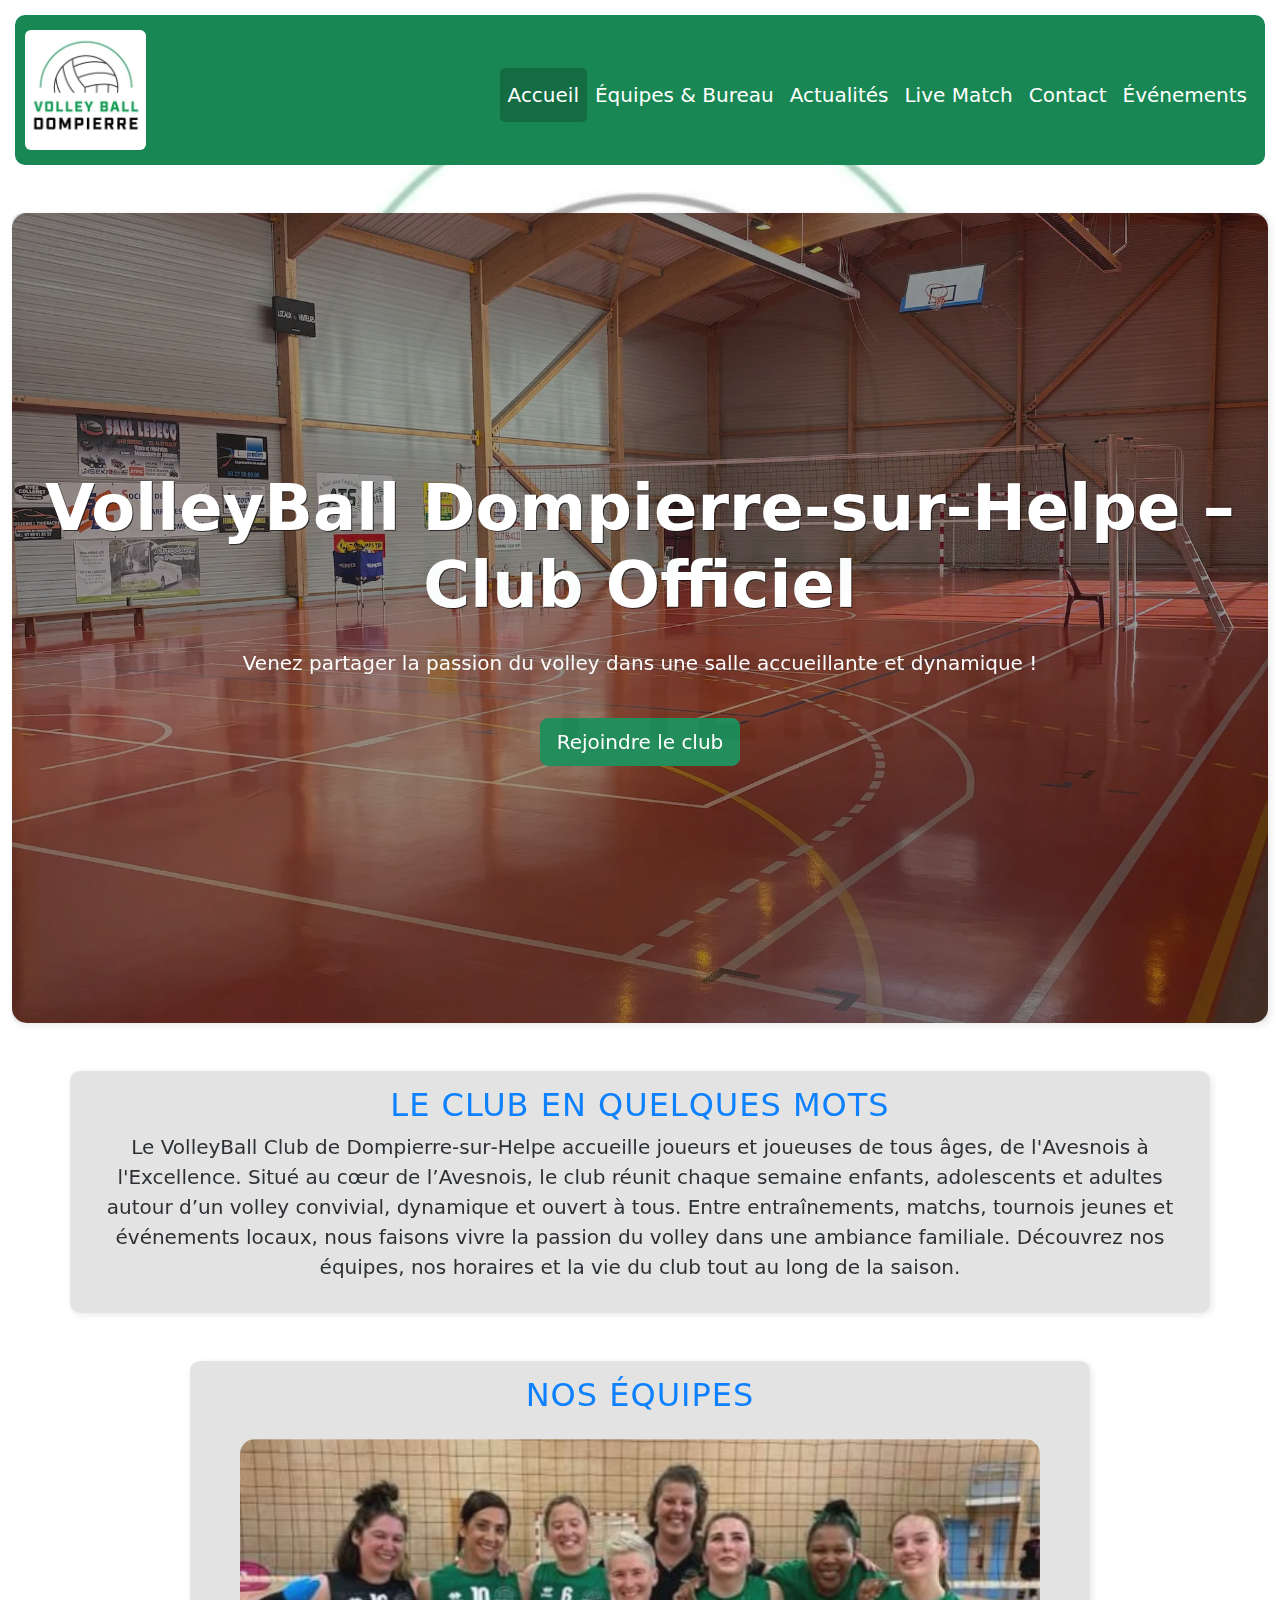
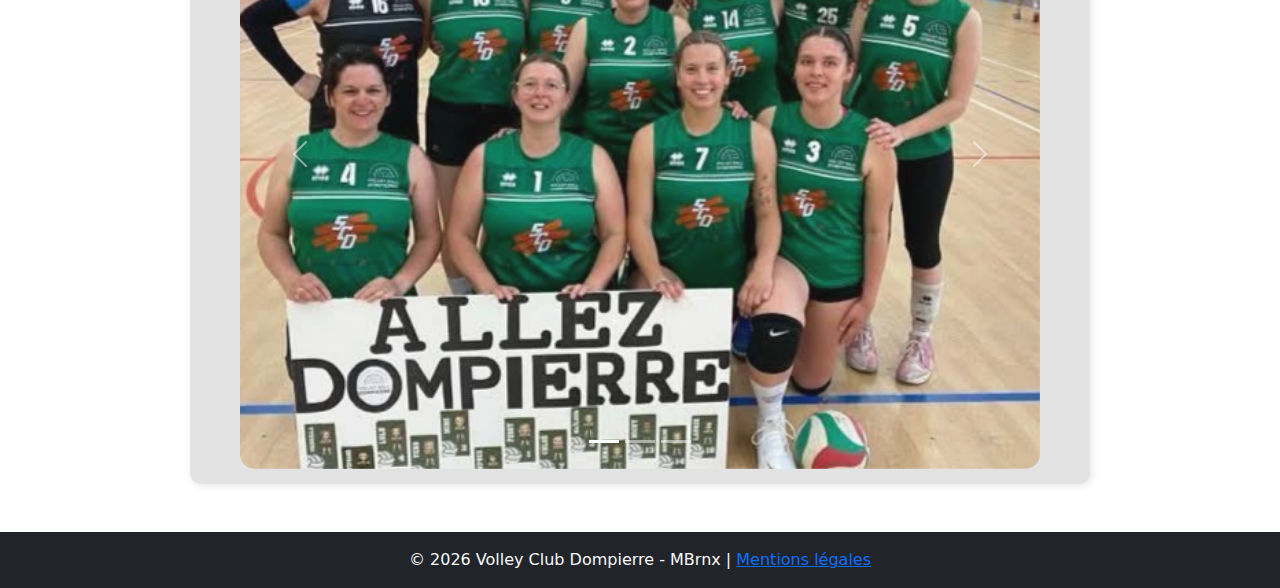
<file: index.html>
<!DOCTYPE html>
<html lang="fr">

<head>
    <meta charset="UTF-8">
    <meta name="google-site-verification" content="5ImnB3kuCoSG5LMc7_PqISz09_D3XsYKzDRHv4BIJjQ" />
    <meta name="viewport" content="width=device-width, initial-scale=1.0">
    <meta name="application-name" content="VolleyBall Dompierre-sur-Helpe">
    <meta name="apple-mobile-web-app-title" content="VolleyBall Dompierre-sur-Helpe">

    <title>VolleyBall Dompierre sur Helpe – Club Officiel</title>
    <meta name="description" content="VolleyBall Club de Dompierre sur Helpe : actualités, équipes, horaires, photos et informations du club. Rejoignez-nous pour partager la passion du volley !">

    <!-- Canonical -->
    <link rel="canonical" href="https://volleyballdompierre.fr/">

    <!-- SEO -->
    <meta name="keywords" content="volley dompierre, volleyball dompierre, club volley dompierre sur helpe, vbc dompierre, volley nord, volley helpe">

    <!-- OpenGraph -->
    <meta property="og:title" content="VolleyBall Dompierre sur Helpe">
    <meta property="og:description" content="Découvrez les équipes, actualités et horaires du VolleyBall Club de Dompierre sur Helpe.">
    <meta property="og:type" content="website">
    <meta property="og:image" content="https://volleyballdompierre.fr/images/LogoDompierre.png">
    <meta property="og:image:width" content="500">
    <meta property="og:image:height" content="495">
    <meta property="og:site_name" content="VolleyBall Club de Dompierre-sur-Helpe">
    <meta name="twitter:title" content="VolleyBall Dompierre sur Helpe – Club Officiel">
    <meta name="twitter:description" content="Découvrez les équipes, actualités et horaires du VolleyBall Club de Dompierre sur Helpe.">

    <!-- Twitter Card -->
    <meta name="twitter:card" content="summary_large_image">
    <meta name="twitter:image" content="https://volleyballdompierre.fr/images/LogoDompierre.png">
    
    <!-- Favicon & App Icona -->
    <link rel="icon" type="image/png" href="/favicon.png">
    <link rel="apple-touch-icon" href="/favicon.png">

    <!-- Sécurité -->
    <meta http-equiv="Content-Security-Policy" content="
        default-src 'self';
        img-src 'self' https: data:;
        script-src 'self' 'unsafe-inline' https://cdn.jsdelivr.net https://unpkg.com https://connect.facebook.net https://cloud.umami.is;
        connect-src 'self' https://cloud.umami.is https://api-gateway.umami.dev https://opensheet.elk.sh https://cdn.jsdelivr.net https://unpkg.com;
        style-src 'self' https://cdn.jsdelivr.net 'unsafe-inline';
        font-src 'self' https://cdn.jsdelivr.net;
        frame-src https://www.facebook.com https://connect.facebook.net https://www.google.com https://maps.google.com;
    ">
    <meta http-equiv="Referrer-Policy" content="strict-origin-when-cross-origin">
    <meta http-equiv="X-Content-Type-Options" content="nosniff">
    <meta http-equiv="Permissions-Policy" content="geolocation=(), microphone=(), camera=()">

    <!-- CSS & JS -->
    <link rel="stylesheet" href="styles.css">
    <link href="https://cdn.jsdelivr.net/npm/bootstrap@5.3.0/dist/css/bootstrap.min.css" rel="stylesheet">
    <script src="https://cdn.jsdelivr.net/npm/bootstrap@5.3.0/dist/js/bootstrap.bundle.min.js"></script>
    <script defer src="https://cloud.umami.is/script.js" data-website-id="2e96f38a-bb0a-408f-bbbc-8419c2601b52"></script>
</head>

<body>
    <div id="haut"></div>
    <header>
        <div id="navbar-placeholder"></div>
    </header>

    <main class="container-fluid my-4 pt-4">

        <!-- Hero section -->
        <section id="hero" class="container-fluid p-0 position-relative" style="height: 90vh;">
        <!-- Image de fond -->
        <div class="hero-bg position-absolute w-100 h-100" style="
                background-image: url('images/salle_volley.webp');
                background-size: cover;
                background-position: center;
                border-radius: 15px;
                filter: brightness(0.6); /* pour que le texte ressorte */
                z-index: 1;">
        </div>

        <!-- Texte centré -->
        <div class="hero-content d-flex flex-column justify-content-center align-items-center text-center h-100 text-white" style="z-index: 2; position: relative;">
            <h1 class="display-3 fw-bold">VolleyBall Dompierre-sur-Helpe – Club Officiel</h1>
            <p class="lead mt-3">Venez partager la passion du volley dans une salle accueillante et dynamique !</p>
            <a href="contact.html" class="btn btn-success btn-lg mt-4">Rejoindre le club</a>
        </div>
        </section>

        <section class="container my-5">
            <h2 class="text-center">Le club en quelques mots</h2>
            <p class="fs-5 text-center">
                Le VolleyBall Club de Dompierre‑sur‑Helpe accueille joueurs et joueuses de tous âges, de l'Avesnois à l'Excellence. 
                Situé au cœur de l’Avesnois, le club réunit chaque semaine enfants, adolescents et adultes autour d’un volley 
                convivial, dynamique et ouvert à tous. Entre entraînements, matchs, tournois jeunes et événements locaux, 
                nous faisons vivre la passion du volley dans une ambiance familiale. Découvrez nos équipes, nos horaires et 
                la vie du club tout au long de la saison.
            </p>
        </section>


        <!-- Galerie / Carrousel -->
        <section id="galerie" class="container my-5">
        <h2 class="text-center mb-4">Nos équipes</h2>

        <div id="carouselEquipe" class="carousel slide" data-bs-ride="carousel">
            <!-- Indicateurs -->
            <div class="carousel-indicators">
            <button type="button" data-bs-target="#carouselEquipe" data-bs-slide-to="0" class="active" aria-current="true" aria-label="Slide 1"></button>
            <button type="button" data-bs-target="#carouselEquipe" data-bs-slide-to="1" aria-label="Slide 2"></button>
            <button type="button" data-bs-target="#carouselEquipe" data-bs-slide-to="2" aria-label="Slide 3"></button>
            </div>

            <!-- Images -->
            <div class="carousel-inner rounded shadow">
            <div class="carousel-item active">
                <img src="images/femmes_senior.jpg" class="d-block w-100" alt="Équipe féminine seniors">
            </div>
            <div class="carousel-item">
                <img src="images/img2.jpg" class="d-block w-100" alt="Équipe masculine A seniors">
            </div>
            <div class="carousel-item">
                <img src="images/img3.jpg" class="d-block w-100" alt="Équipe jeunes">
            </div>
            </div>

            <!-- Flèches -->
            <button class="carousel-control-prev" type="button" data-bs-target="#carouselEquipe" data-bs-slide="prev">
            <span class="carousel-control-prev-icon" aria-hidden="true"></span>
            <span class="visually-hidden">Précédent</span>
            </button>
            <button class="carousel-control-next" type="button" data-bs-target="#carouselEquipe" data-bs-slide="next">
            <span class="carousel-control-next-icon" aria-hidden="true"></span>
            <span class="visually-hidden">Suivant</span>
            </button>
        </div>
        </section>


    </main>



    <footer>
        <div id="footer-placeholder"></div>
    </footer>

    <button id="back-to-top" title="Retour en haut">
        <svg class="progress-ring" width="60" height="60">
            <circle class="progress-ring__background" cx="30" cy="30" r="26" />
            <circle class="progress-ring__circle" cx="30" cy="30" r="26" />
        </svg>
        <span>&#8679;</span>
    </button>

</body>
<script src="script.js"></script>
</html>
</file>
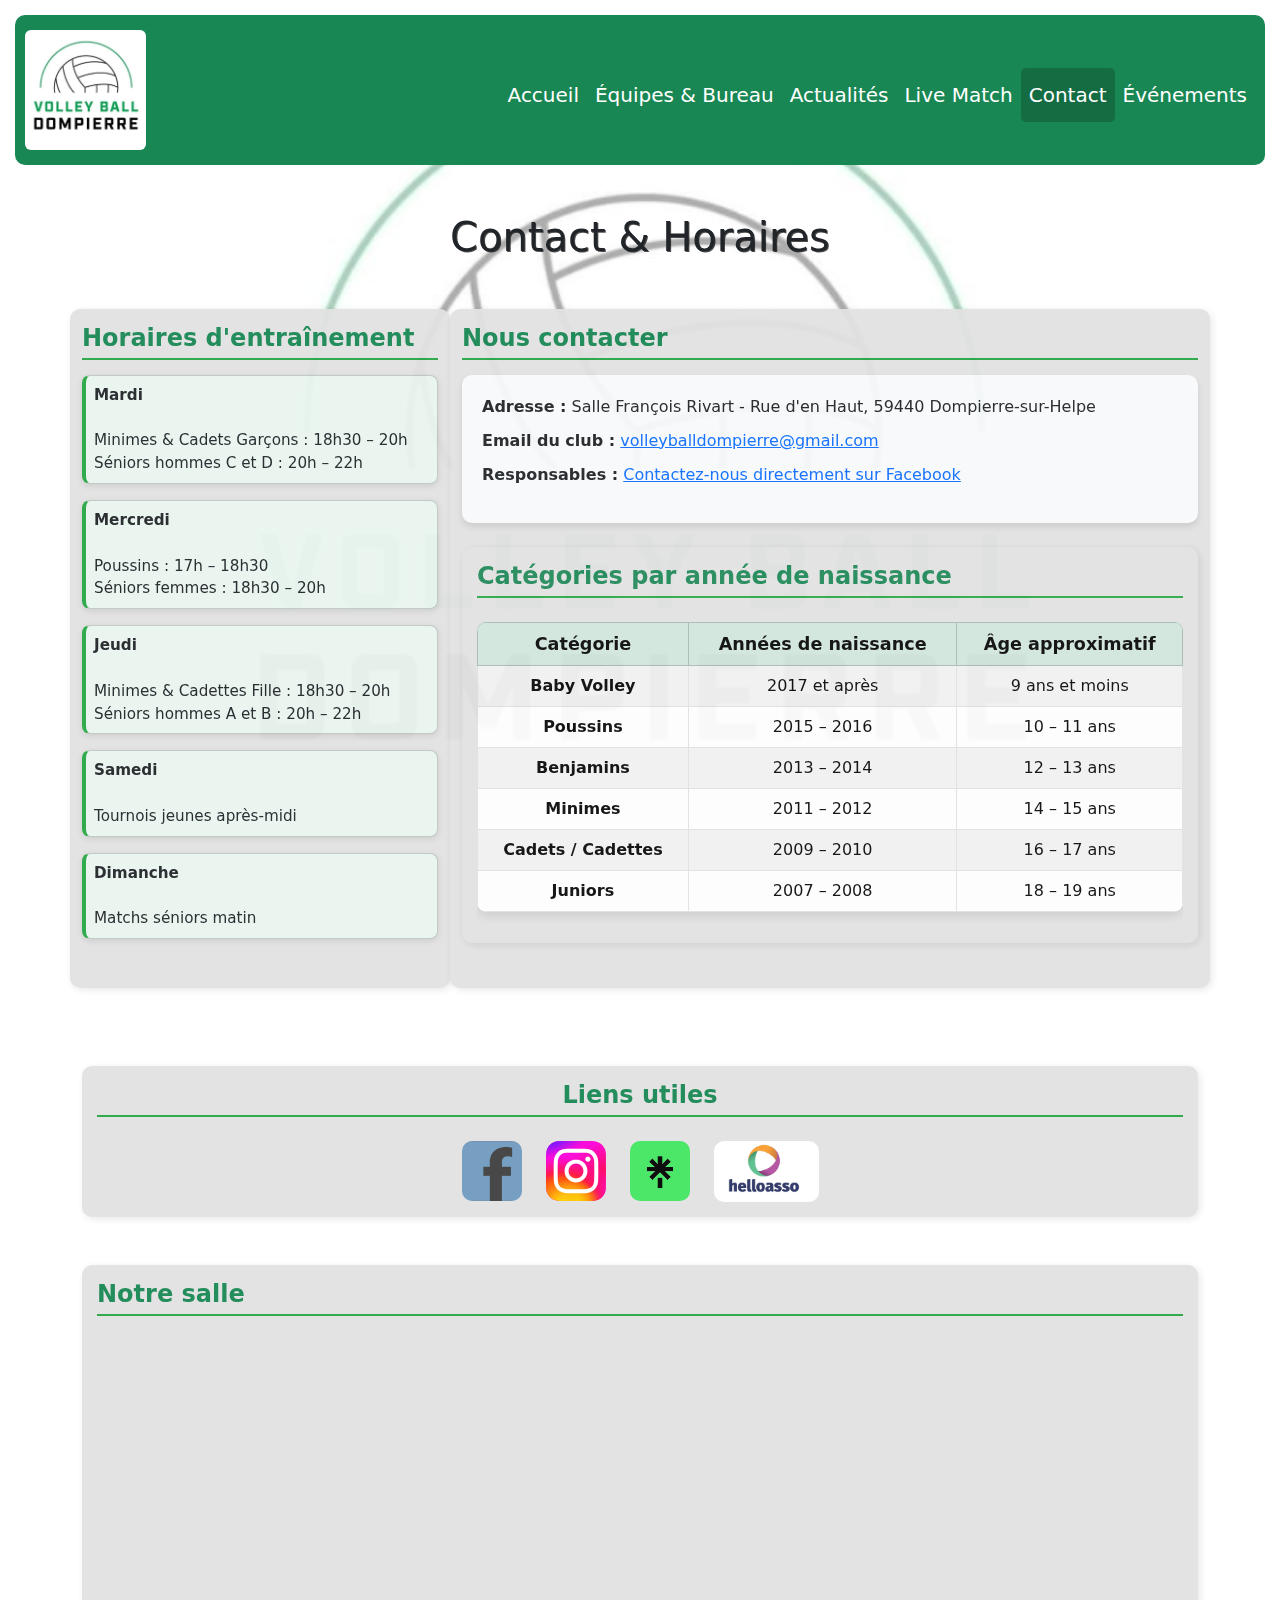
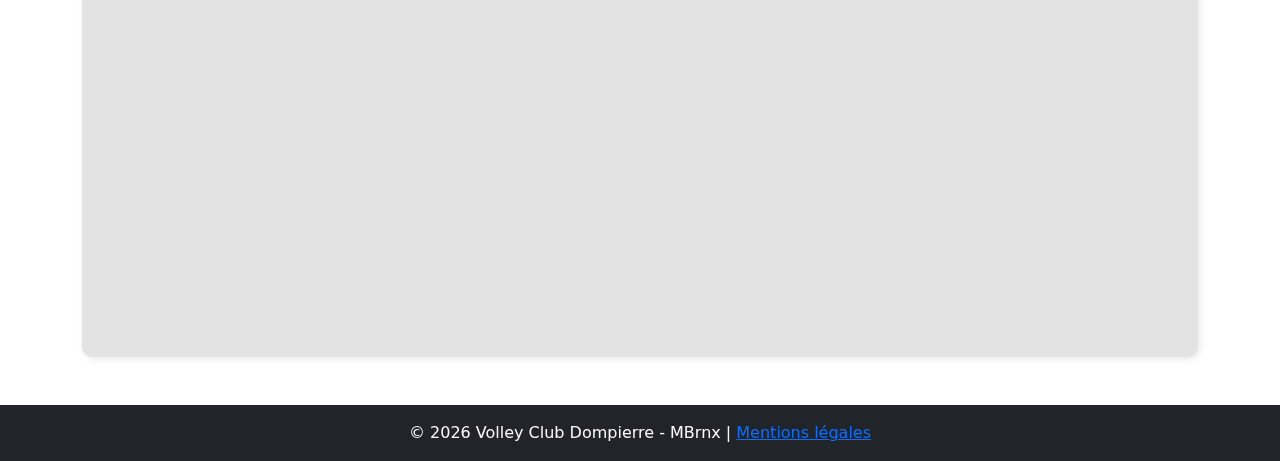
<file: contact.html>
<!DOCTYPE html>
<html lang="fr">
<head>
    <meta charset="UTF-8">
    <meta name="google-site-verification" content="5ImnB3kuCoSG5LMc7_PqISz09_D3XsYKzDRHv4BIJjQ">
    <meta name="viewport" content="width=device-width, initial-scale=1.0">
    <meta name="application-name" content="VolleyBall Dompierre-sur-Helpe">
    <meta name="apple-mobile-web-app-title" content="VolleyBall Dompierre-sur-Helpe">

    <title>Contact & Horaires – VolleyBall Dompierre</title>
    <meta name="description" content="Contactez le VolleyBall Club de Dompierre sur Helpe : horaires d'entraînement, adresse, responsables, catégories et informations pratiques.">

    <!-- Canonical -->
    <link rel="canonical" href="https://volleyballdompierre.fr/contact.html">

    <!-- SEO -->
    <meta name="keywords" content="volley dompierre, volleyball dompierre, contact volley, horaires volley, vbc dompierre">

    <!-- OpenGraph -->
    <meta property="og:title" content="Contact – VolleyBall Dompierre">
    <meta property="og:description" content="Toutes les informations de contact et les horaires du club.">
    <meta property="og:type" content="website">
    <meta property="og:image" content="https://volleyballdompierre.fr/images/LogoDompierre.png">
    <meta property="og:site_name" content="VolleyBall Club de Dompierre-sur-Helpe">

    <!-- Twitter Card -->
    <meta name="twitter:card" content="summary_large_image">
    <meta name="twitter:title" content="Contact – VolleyBall Dompierre">
    <meta name="twitter:description" content="Toutes les informations de contact et les horaires du club.">
    <meta name="twitter:image" content="https://volleyballdompierre.fr/images/LogoDompierre.png">

    <!-- Favicon -->
    <link rel="icon" type="image/png" href="/favicon.png">
    <link rel="apple-touch-icon" href="/favicon.png">

    <!-- Sécurité -->
    <meta http-equiv="Content-Security-Policy" content="
        default-src 'self';
        img-src 'self' https: data:;
        script-src 'self' 'unsafe-inline' https://cdn.jsdelivr.net https://unpkg.com https://connect.facebook.net https://cloud.umami.is;
        connect-src 'self' https://cloud.umami.is https://api-gateway.umami.dev https://opensheet.elk.sh https://cdn.jsdelivr.net https://unpkg.com;
        style-src 'self' https://cdn.jsdelivr.net 'unsafe-inline';
        font-src 'self' https://cdn.jsdelivr.net;
        frame-src https://www.facebook.com https://connect.facebook.net https://www.google.com https://maps.google.com;
        object-src 'none';
    ">
    <meta http-equiv="Referrer-Policy" content="strict-origin-when-cross-origin">
    <meta http-equiv="X-Content-Type-Options" content="nosniff">
    <meta http-equiv="Permissions-Policy" content="geolocation=(), microphone=(), camera=()">

    <!-- CSS & JS -->
    <link rel="stylesheet" href="styles.css">
    <link href="https://cdn.jsdelivr.net/npm/bootstrap@5.3.0/dist/css/bootstrap.min.css" rel="stylesheet">
    <link rel="stylesheet" href="https://cdn.jsdelivr.net/npm/bootstrap-icons@1.11.1/font/bootstrap-icons.css">

    <!-- Umami -->
    <script defer src="https://cloud.umami.is/script.js" data-website-id="2e96f38a-bb0a-408f-bbbc-8419c2601b52"></script>

    <!-- Bootstrap JS -->
    <script src="https://cdn.jsdelivr.net/npm/bootstrap@5.3.0/dist/js/bootstrap.bundle.min.js"></script>

    <!-- JSON-LD pour le SEO local -->
    <script type="application/ld+json">
    {
      "@context": "https://schema.org",
      "@type": "SportsClub",
      "name": "VolleyBall Club de Dompierre-sur-Helpe",
      "address": {
        "@type": "PostalAddress",
        "streetAddress": "Salle François Rivart - Rue d'en Haut",
        "addressLocality": "Dompierre-sur-Helpe",
        "postalCode": "59440",
        "addressCountry": "FR"
      },
      "email": "volleyballdompierre@gmail.com",
      "url": "https://volleyballdompierre.fr",
      "sport": "Volleyball"
    }
    </script>

</head>

<body>

  <!-- Navbar -->
  <div id="navbar-placeholder"></div>

  <!-- Main content -->
  <main class="container my-5" aria-labelledby="main-title">
    <h1 id="main-title" class="text-center mb-5">Contact & Horaires</h1>

    <div class="row gx-4 gy-4">

      <!-- Horaires -->
      <section class="col-lg-4" aria-labelledby="horaires-title">
        <h4 id="horaires-title" class="section-title">Horaires d'entraînement</h4>
        <div class="d-flex flex-column gap-3">

          <div class="card card-horaire p-2">
            <strong>Mardi</strong><br>
            Minimes & Cadets Garçons : 18h30 – 20h<br>
            Séniors hommes C et D : 20h – 22h
          </div>

          <div class="card card-horaire p-2">
            <strong>Mercredi</strong><br>
            Poussins : 17h – 18h30<br>
            Séniors femmes : 18h30 – 20h
          </div>

          <div class="card card-horaire p-2">
            <strong>Jeudi</strong><br>
            Minimes & Cadettes Fille : 18h30 – 20h<br>
            Séniors hommes A et B : 20h – 22h
          </div>

          <div class="card card-horaire p-2">
            <strong>Samedi</strong><br>
            Tournois jeunes après-midi
          </div>

          <div class="card card-horaire p-2">
            <strong>Dimanche</strong><br>
            Matchs séniors matin
          </div>

        </div>
      </section>

      <!-- Contact -->
      <section class="col-lg-8" aria-labelledby="contact-title">
        <h4 id="contact-title" class="section-title">Nous contacter</h4>
        <div class="card-contact">
          <ul class="list-unstyled contact-list">
            <li><strong>Adresse :</strong> Salle François Rivart - Rue d'en Haut, 59440 Dompierre-sur-Helpe</li>
            <li><strong>Email du club :</strong> 
              <a href="mailto:volleyballdompierre@gmail.com">volleyballdompierre@gmail.com</a>
            </li>
            <li><strong>Responsables :</strong> 
              <a href="https://www.facebook.com/vbdompierre" target="_blank" rel="noopener">
                Contactez-nous directement sur Facebook
              </a>
            </li>
          </ul>
        </div>

        <!-- Tableau des catégories -->
        <section class="mt-4" aria-labelledby="categories-title">
          <h4 id="categories-title" class="section-title mb-4">Catégories par année de naissance</h4>

          <div class="table-responsive">
            <table class="table table-striped table-bordered align-middle text-center">
              <thead class="table-success">
                <tr>
                  <th>Catégorie</th>
                  <th>Années de naissance</th>
                  <th>Âge approximatif</th>
                </tr>
              </thead>
              <tbody>
                <tr><td><strong>Baby Volley</strong></td><td>2017 et après</td><td>9 ans et moins</td></tr>
                <tr><td><strong>Poussins</strong></td><td>2015 – 2016</td><td>10 – 11 ans</td></tr>
                <tr><td><strong>Benjamins</strong></td><td>2013 – 2014</td><td>12 – 13 ans</td></tr>
                <tr><td><strong>Minimes</strong></td><td>2011 – 2012</td><td>14 – 15 ans</td></tr>
                <tr><td><strong>Cadets / Cadettes</strong></td><td>2009 – 2010</td><td>16 – 17 ans</td></tr>
                <tr><td><strong>Juniors</strong></td><td>2007 – 2008</td><td>18 – 19 ans</td></tr>
              </tbody>
            </table>
          </div>
        </section>
      </section>
    </div>

    <!-- Liens utiles -->
    <section class="mt-5 text-center" aria-labelledby="liens-title">
      <h4 id="liens-title" class="section-title mb-4">Liens utiles</h4>

      <div class="d-flex justify-content-center gap-4 flex-wrap">

        <a href="https://www.facebook.com/vbdompierre" target="_blank" rel="noopener">
          <img src="images/facebook_logo.png" alt="Facebook" style="width:60px; height:auto; border-radius:10px;">
        </a>

        <a href="https://www.instagram.com/j_d.photos" target="_blank" rel="noopener">
          <img src="images/instagram.svg" alt="Instagram" style="width:60px; height:auto;">
        </a>

        <a href="https://linktr.ee/j_d.photos" target="_blank" rel="noopener">
          <img src="images/linktree.jpeg" alt="Linktree" style="width:60px; height:auto; border-radius:10px;">
        </a>

        <a href="https://www.helloasso.com/associations/foyer-rural-de-jeunes-et-d-education-populaire-laique-avec-associations-sportives" target="_blank" rel="noopener">
          <img src="images/helloassologo.webp" alt="HelloAsso" style="width:105px; height:auto; border-radius:10px;">
        </a>

      </div>
    </section>

    <!-- Carte -->
    <section class="mt-5" aria-labelledby="salle-title">
      <h4 id="salle-title" class="section-title">Notre salle</h4>
      <div class="ratio ratio-16x9">
        <iframe src="https://www.google.com/maps/embed?pb=!1m18!1m12!1m3!1d1808.0696019144234!2d3.8605928292361607!3d50.1424963357116!2m3!1f0!2f0!3f0!3m2!1i1024!2i768!4f13.1!3m3!1m2!1s0x47c265257b86b69d%3A0x55fbb2ac158d56f4!2sFRL%20-%20Club%20de%20volley-ball%20Dompierre%20sur%20Helpe!5e0!3m2!1sfr!2sfr!4v1762440729609!5m2!1sfr!2sfr"
                width="600" height="450" style="border:0;" allowfullscreen loading="lazy"
                title="Localisation de la salle François Rivart"
                referrerpolicy="no-referrer-when-downgrade"></iframe>
      </div>
    </section>

  </main>


  <!-- Footer -->
  <footer>
      <div id="footer-placeholder"></div>
  </footer>

  <button id="back-to-top" title="Retour en haut">
      <svg class="progress-ring" width="60" height="60">
          <circle class="progress-ring__background" cx="30" cy="30" r="26" />
          <circle class="progress-ring__circle" cx="30" cy="30" r="26" />
      </svg>
      <span>&#8679;</span>
  </button>

  <script src="script.js"></script>
</body>
</html>
</file>
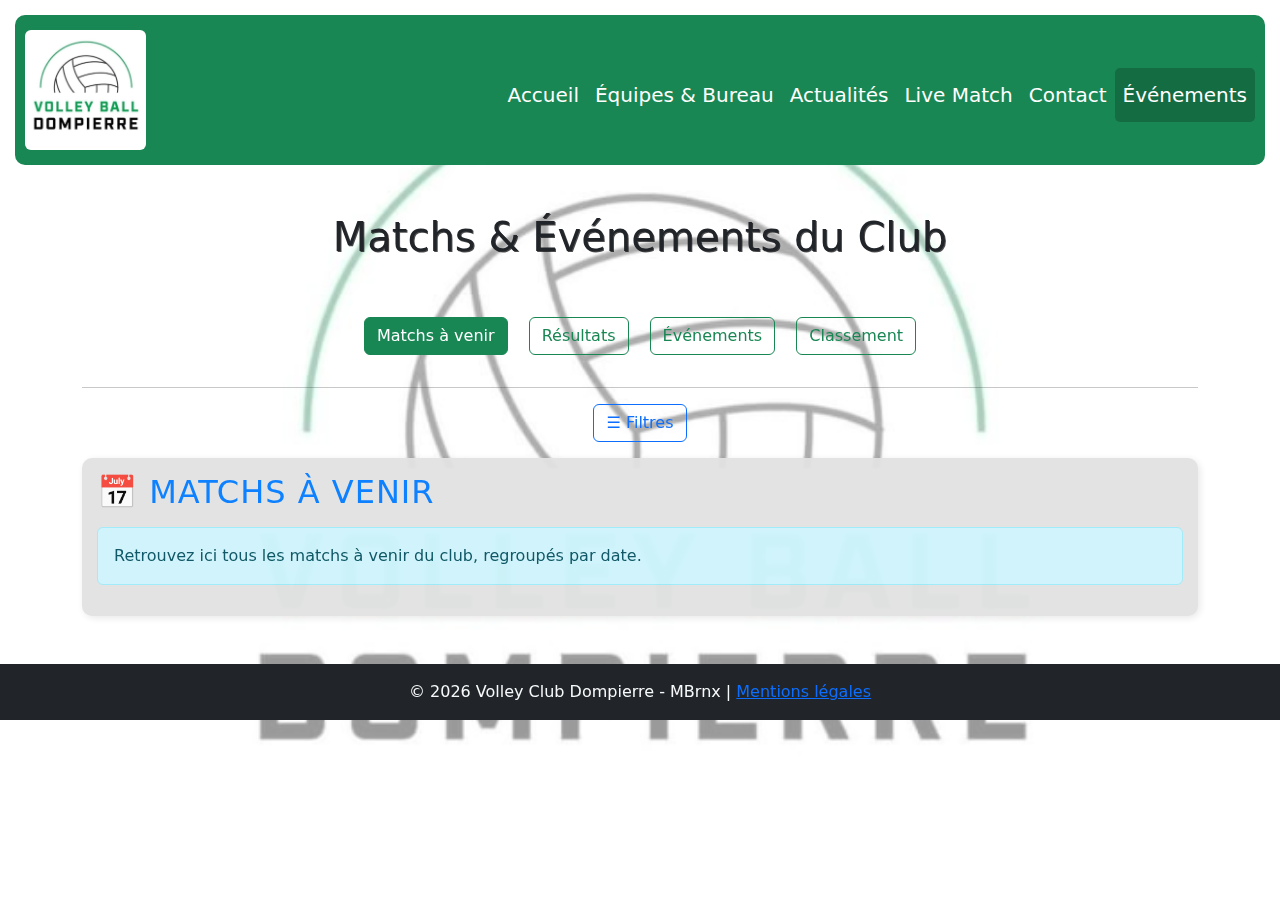
<file: evenements.html>
<!DOCTYPE html>
<html lang="fr">

<head>
    <meta charset="UTF-8">
    <meta name="google-site-verification" content="5ImnB3kuCoSG5LMc7_PqISz09_D3XsYKzDRHv4BIJjQ">
    <meta name="viewport" content="width=device-width, initial-scale=1.0">
    <meta name="application-name" content="VolleyBall Dompierre-sur-Helpe">
    <meta name="apple-mobile-web-app-title" content="VolleyBall Dompierre-sur-Helpe">
    
    <title>Matchs & Événements – VolleyBall Dompierre</title>
    <meta name="description" content="Matchs à venir, résultats et événements du VolleyBall Club de Dompierre sur Helpe. Calendrier, scores et activités du club.">

    <!-- Canonical -->
    <link rel="canonical" href="https://volleyballdompierre.fr/evenements.html">

    <!-- SEO -->
    <meta name="keywords" content="volley dompierre, volleyball dompierre, matchs volley, résultats volley, événements volley, vbc dompierre">

    <!-- OpenGraph -->
    <meta property="og:title" content="Matchs & Événements – VolleyBall Dompierre">
    <meta property="og:description" content="Matchs à venir, résultats et événements du club.">
    <meta property="og:type" content="website">
    <meta property="og:image" content="https://volleyballdompierre.fr/images/LogoDompierre.png">
    <meta property="og:site_name" content="VolleyBall Club de Dompierre-sur-Helpe">

    <!-- Twitter Card -->
    <meta name="twitter:card" content="summary_large_image">
    <meta name="twitter:title" content="Matchs & Événements – VolleyBall Dompierre">
    <meta name="twitter:description" content="Matchs à venir, résultats et événements du club.">
    <meta name="twitter:image" content="https://volleyballdompierre.fr/images/LogoDompierre.png">

    <!-- Favicon -->
    <link rel="icon" type="image/png" href="/favicon.png">
    <link rel="apple-touch-icon" href="/favicon.png">

    <!-- Sécurité -->
    <meta http-equiv="Content-Security-Policy" content="
        default-src 'self';
        img-src 'self' https: data:;
        script-src 'self' 'unsafe-inline' https://cdn.jsdelivr.net https://unpkg.com https://connect.facebook.net https://cloud.umami.is;
        connect-src 'self' https://cloud.umami.is https://api-gateway.umami.dev https://opensheet.elk.sh https://cdn.jsdelivr.net https://unpkg.com;
        style-src 'self' https://cdn.jsdelivr.net 'unsafe-inline';
        font-src 'self' https://cdn.jsdelivr.net;
        frame-src https://www.facebook.com https://connect.facebook.net https://www.google.com https://maps.google.com;
        object-src 'none';
    ">
    <meta http-equiv="Referrer-Policy" content="strict-origin-when-cross-origin">
    <meta http-equiv="X-Content-Type-Options" content="nosniff">
    <meta http-equiv="Permissions-Policy" content="geolocation=(), microphone=(), camera=()">

    <!-- CSS & JS -->
    <link rel="stylesheet" href="styles.css">
    <link href="https://cdn.jsdelivr.net/npm/bootstrap@5.3.0/dist/css/bootstrap.min.css" rel="stylesheet">

    <!-- Umami -->
    <script defer src="https://cloud.umami.is/script.js" data-website-id="2e96f38a-bb0a-408f-bbbc-8419c2601b52"></script>

    <!-- Bootstrap JS -->
    <script src="https://cdn.jsdelivr.net/npm/bootstrap@5.3.0/dist/js/bootstrap.bundle.min.js"></script>
</head>

<body>

<header>
    <div id="navbar-placeholder"></div>
</header>

<main class="container my-5">

    <h1 class="text-center mb-5">Matchs & Événements du Club</h1>

    <!-- Boutons de navigation -->
    <div class="text-center mb-4">
        <button class="btn btn-success m-2" data-section="avenir">Matchs à venir</button>
        <button class="btn btn-outline-success m-2" data-section="resultats">Résultats</button>
        <button class="btn btn-outline-success m-2" data-section="evenements">Événements</button>
        <button class="btn btn-outline-success m-2" data-section="classement">Classement</button>
    </div>

    <!-- FILTRES -->
    <form id="zone-filtres" class="filter-card" style="display:none;" aria-labelledby="titre-filtres">

        <div class="filter-header">
            <h5 id="titre-filtres">Filtres</h5>
        </div>

        <!-- ÉQUIPES -->
        <div class="filter-section">
            <h6>Équipes</h6>
            <div class="filter-grid">

                <label class="filter-chip">
                    <input type="checkbox" class="filter-equipe" value="Dompierre A" checked>
                    Dompierre A
                </label>

                <label class="filter-chip">
                    <input type="checkbox" class="filter-equipe" value="Dompierre B" checked>
                    Dompierre B
                </label>

                <label class="filter-chip">
                    <input type="checkbox" class="filter-equipe" value="Dompierre C" checked>
                    Dompierre C
                </label>

                <label class="filter-chip">
                    <input type="checkbox" class="filter-equipe" value="Dompierre D" checked>
                    Dompierre D
                </label>

                <label class="filter-chip">
                    <input type="checkbox" class="filter-equipe" value="Féminines" checked>
                    Féminines
                </label>

                <label class="filter-chip">
                    <input type="checkbox" class="filter-equipe" value="Cadets-Juniors" checked>
                    Cadets-Juniors
                </label>

                <label class="filter-chip">
                    <input type="checkbox" class="filter-equipe" value="Benjamins-Minimes" checked>
                    Benjamins-Minimes
                </label>

                <label class="filter-chip">
                    <input type="checkbox" class="filter-equipe" value="Cadettes-Juniors" checked>
                    Cadettes-Juniors
                </label>

            </div>
        </div>

        <!-- LIEU -->
        <div class="filter-section">
            <h6>Lieu</h6>
            <div class="filter-grid">

                <label class="filter-chip">
                    <input type="radio" name="filter-lieu" class="filter-lieu" value="tous" checked>
                    Tous
                </label>

                <label class="filter-chip">
                    <input type="radio" name="filter-lieu" class="filter-lieu" value="domicile">
                    Domicile
                </label>

                <label class="filter-chip">
                    <input type="radio" name="filter-lieu" class="filter-lieu" value="extérieur">
                    Extérieur
                </label>

            </div>
        </div>

        <div class="filter-footer">
            <button id="reset-filtres" class="btn btn-secondary btn-sm">Réinitialiser</button>
        </div>

    </form>

    <hr>

    <div class="text-center mb-3">
        <button id="btn-filtres" class="btn btn-outline-primary">
            ☰ Filtres
        </button>
    </div>

    <!-- Matchs à venir -->
    <section id="avenir" class="section-content" aria-labelledby="titre-avenir">
        <h2 class="mb-3" id="titre-avenir">📅 Matchs à venir</h2>
        <div class="alert alert-info mb-3">
            Retrouvez ici tous les matchs à venir du club, regroupés par date.
        </div>
        <div class="list-group"></div>
    </section>

    <!-- Vue calendrier (desktop) -->
    <div id="calendrier-avenir" class="calendar-view d-none d-md-block"></div>

    <!-- Vue liste (mobile) -->
    <div id="liste-avenir" class="list-view d-block d-md-none">
        <div class="list-group"></div>
    </div>

    <!-- Résultats -->
    <section id="resultats" class="section-content" style="display:none;" aria-labelledby="titre-resultats">
        <h2 class="mb-3" id="titre-resultats">🏆 Résultats des matchs</h2>
        <div class="list-group"></div>
    </section>

    <!-- Événements -->
    <section id="evenements" class="section-content" style="display:none;" aria-labelledby="titre-evenements">
        <h2 class="mb-3" id="titre-evenements">🎉 Événements du club</h2>
        <ul class="list-group"></ul>
    </section>

    <!-- Classement -->
    <section id="classement" class="section-content" style="display:none;" aria-labelledby="titre-classement">
        <h2 class="mb-3" id="titre-classement">Classement des équipes</h2>

        <!-- Boutons internes -->
        <div id="classement-tabs" class="text-center mb-3">
            <button class="btn btn-outline-success m-2" data-classement="Classement_Excellence">Excellence</button>
            <button class="btn btn-outline-success m-2" data-classement="Classement_Excellence_F">Excellence Féminines</button>
            <button class="btn btn-success m-2" data-classement="Classement_Avesnois">Avesnois</button>
        </div>

        <ul class="list-group"></ul>
    </section>


</main>

<footer>
    <div id="footer-placeholder"></div>
</footer>

<button id="back-to-top" title="Retour en haut">
    <svg class="progress-ring" width="60" height="60">
        <circle class="progress-ring__background" cx="30" cy="30" r="26" />
        <circle class="progress-ring__circle" cx="30" cy="30" r="26" />
    </svg>
    <span>&#8679;</span>
</button>

<script src="script.js"></script>

</body>
</html>
</file>
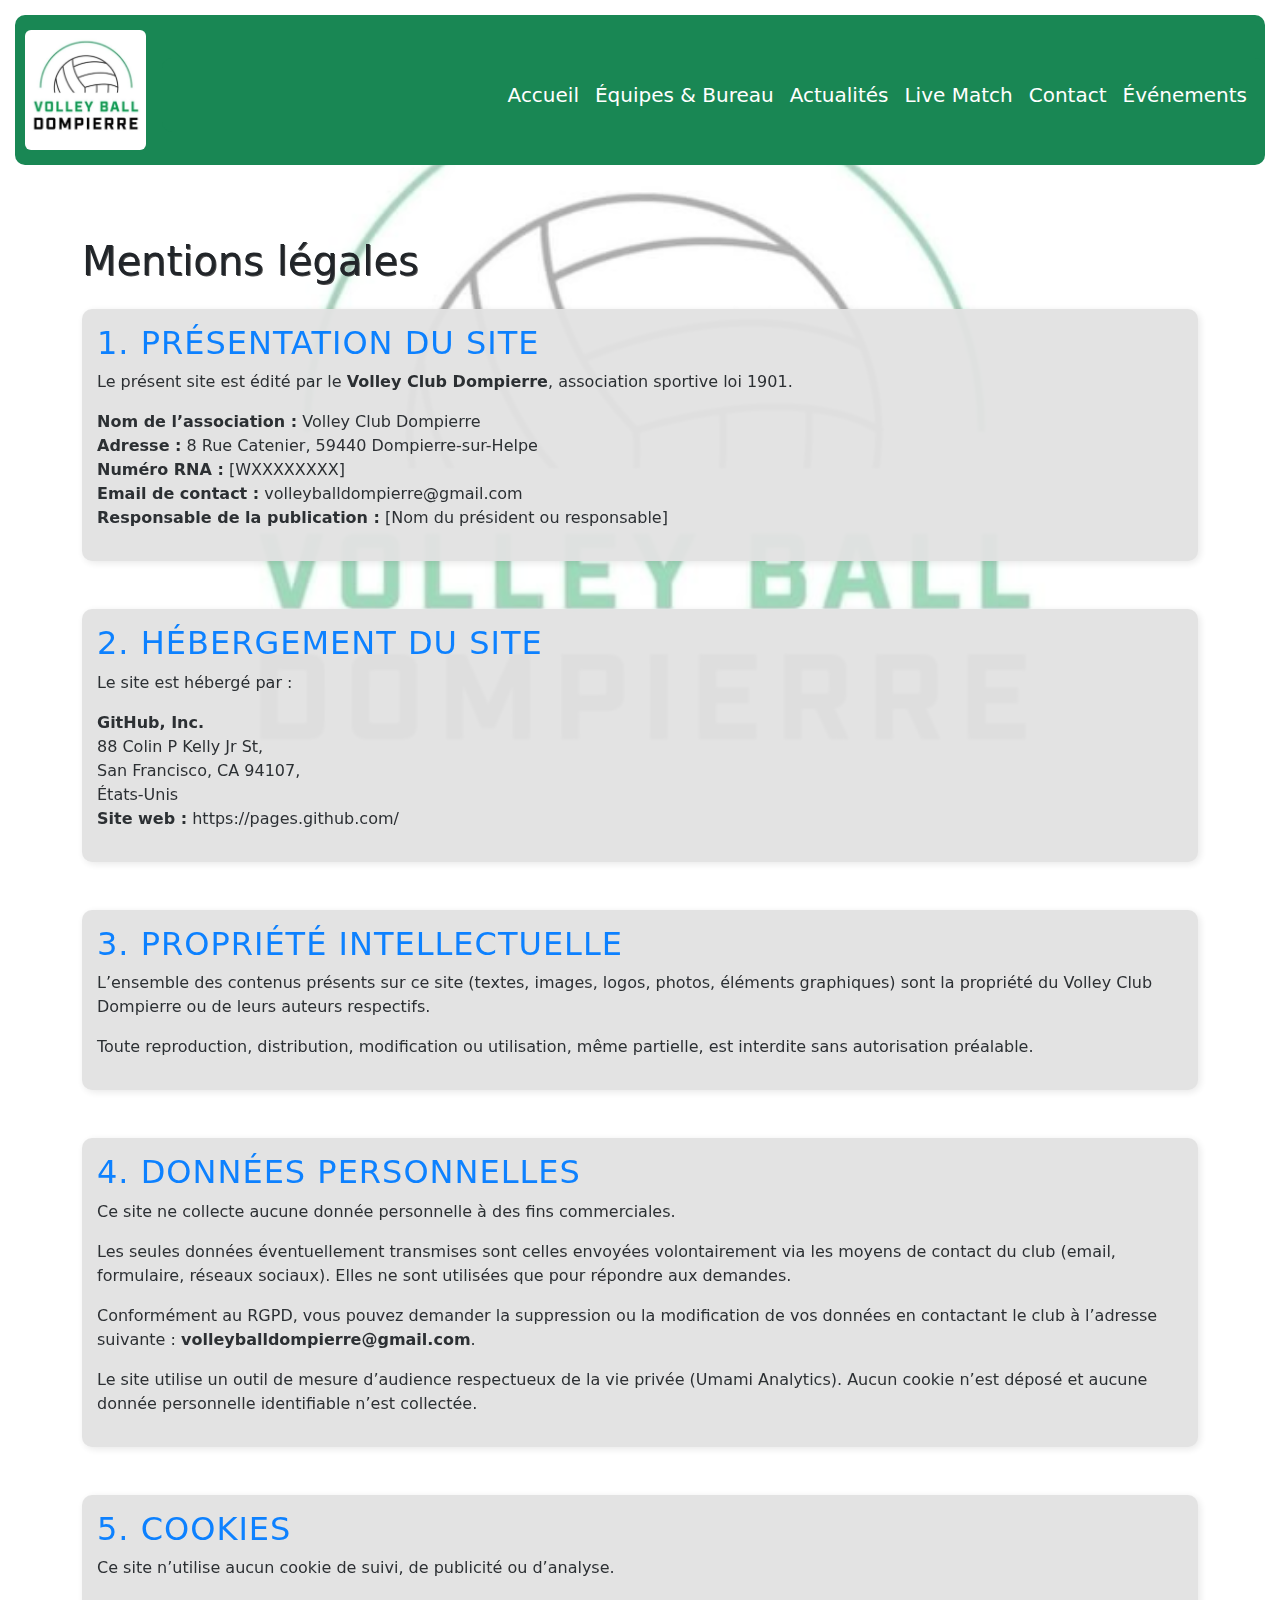
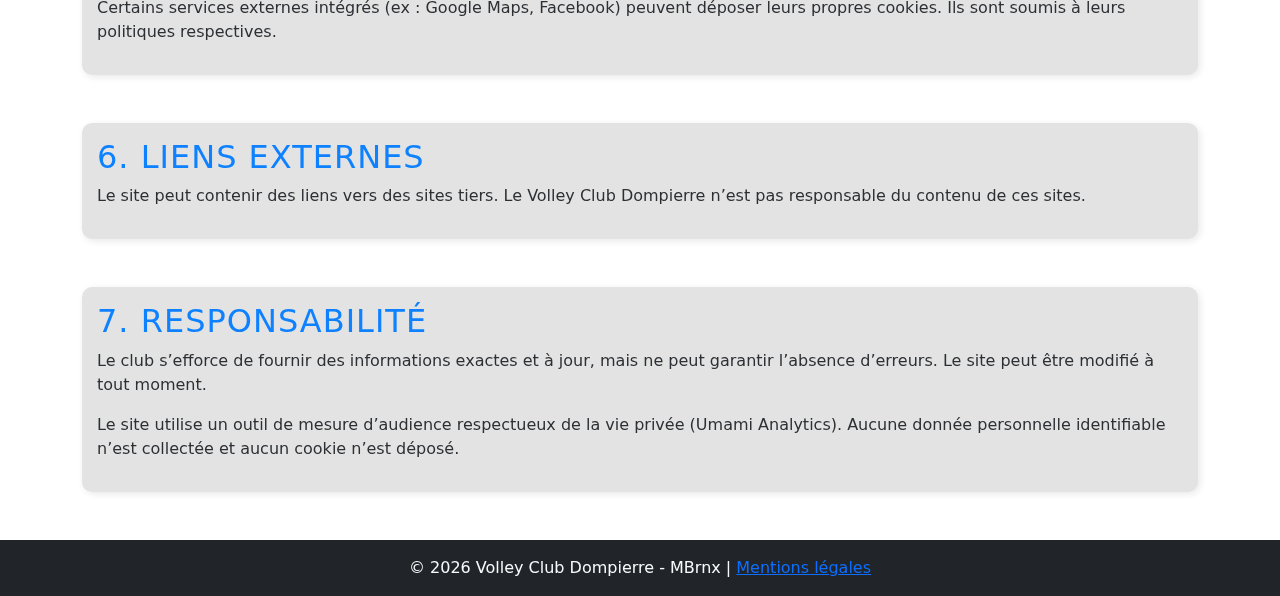
<file: mentions-legales.html>
<!DOCTYPE html>
<html lang="fr">
<head>
    <meta charset="UTF-8">
    <meta name="google-site-verification" content="5ImnB3kuCoSG5LMc7_PqISz09_D3XsYKzDRHv4BIJjQ">
    <meta name="viewport" content="width=device-width, initial-scale=1.0">

    <title>Mentions légales – Volley Club Dompierre</title>
    <meta name="description" content="Mentions légales du site officiel du Volley Club Dompierre. Informations légales, hébergement, propriété intellectuelle et données.">

    <!-- Canonical -->
    <link rel="canonical" href="https://mbrnx.github.io/volleyballdompierre/mentions-legales.html">

    <!-- SEO -->
    <meta name="keywords" content="volley dompierre, volleyball dompierre, club volley dompierre sur helpe, vbc dompierre, volley nord, volley helpe">

    <!-- OpenGraph -->
    <meta property="og:title" content="Mentions légales – Volley Club Dompierre">
    <meta property="og:description" content="Mentions légales du site officiel du Volley Club Dompierre.">
    <meta property="og:type" content="website">
    <meta property="og:url" content="https://mbrnx.github.io/volleyballdompierre/mentions-legales.html">
    <meta property="og:image" content="https://mbrnx.github.io/volleyballdompierre/images/LogoDompierre.png">
    <meta property="og:site_name" content="VolleyBall Club de Dompierre-sur-Helpe">

    <!-- Twitter Card -->
    <meta name="twitter:card" content="summary_large_image">
    <meta name="twitter:title" content="Mentions légales – Volley Club Dompierre">
    <meta name="twitter:description" content="Mentions légales du site officiel du Volley Club Dompierre.">
    <meta name="twitter:image" content="https://mbrnx.github.io/volleyballdompierre/images/LogoDompierre.png">

    <!-- Favicon -->
    <link rel="icon" type="image/png" sizes="32x32" href="images/LogoDompierre.png">
    <link rel="icon" type="image/png" sizes="192x192" href="images/LogoDompierre.png">
    <link rel="apple-touch-icon" sizes="180x180" href="images/LogoDompierre.png">
    <link rel="icon" type="image/png" sizes="512x512" href="images/LogoDompierre.png">

    <!-- Sécurité -->
    <meta http-equiv="Content-Security-Policy" content="
        default-src 'self';
        img-src 'self' https: data:;
        script-src 'self' https://cdn.jsdelivr.net https://unpkg.com https://connect.facebook.net https://cloud.umami.is;
        connect-src 'self' https://cloud.umami.is https://opensheet.elk.sh https://cdn.jsdelivr.net https://unpkg.com;
        style-src 'self' https://cdn.jsdelivr.net 'unsafe-inline';
        font-src 'self' https://cdn.jsdelivr.net;
        frame-src https://www.facebook.com https://connect.facebook.net;
    ">
    <meta http-equiv="Referrer-Policy" content="strict-origin-when-cross-origin">
    <meta http-equiv="X-Content-Type-Options" content="nosniff">
    <meta http-equiv="Permissions-Policy" content="geolocation=(), microphone=(), camera=()">

    <!-- CSS & JS -->
    <link rel="stylesheet" href="styles.css">
    <link href="https://cdn.jsdelivr.net/npm/bootstrap@5.3.0/dist/css/bootstrap.min.css" rel="stylesheet">

    <!-- Umami -->
    <script defer src="https://cloud.umami.is/script.js" data-website-id="2e96f38a-bb0a-408f-bbbc-8419c2601b52"></script>
</head>

<body>

<header>
    <div id="navbar-placeholder"></div>
</header>

<main class="container my-5 pt-4">

    <h1 class="mb-4">Mentions légales</h1>

    <section class="mb-5">
        <h2>1. Présentation du site</h2>
        <p>
            Le présent site est édité par le <strong>Volley Club Dompierre</strong>, association sportive loi 1901.
        </p>
        <p>
            <strong>Nom de l’association :</strong> Volley Club Dompierre<br>
            <strong>Adresse :</strong> 8 Rue Catenier, 59440 Dompierre-sur-Helpe<br>
            <strong>Numéro RNA :</strong> [WXXXXXXXX]<br>
            <strong>Email de contact :</strong> volleyballdompierre@gmail.com<br>
            <strong>Responsable de la publication :</strong> [Nom du président ou responsable]
        </p>
    </section>

    <section class="mb-5">
        <h2>2. Hébergement du site</h2>
        <p>
            Le site est hébergé par :
        </p>
        <p>
            <strong>GitHub, Inc.</strong><br>
            88 Colin P Kelly Jr St,<br>
            San Francisco, CA 94107,<br>
            États-Unis<br>
            <strong>Site web :</strong> https://pages.github.com/
        </p>
    </section>

    <section class="mb-5">
        <h2>3. Propriété intellectuelle</h2>
        <p>
            L’ensemble des contenus présents sur ce site (textes, images, logos, photos, éléments graphiques)
            sont la propriété du Volley Club Dompierre ou de leurs auteurs respectifs.
        </p>
        <p>
            Toute reproduction, distribution, modification ou utilisation, même partielle, est interdite sans autorisation préalable.
        </p>
    </section>

    <section class="mb-5">
        <h2>4. Données personnelles</h2>
        <p>
            Ce site ne collecte aucune donnée personnelle à des fins commerciales.
        </p>
        <p>
            Les seules données éventuellement transmises sont celles envoyées volontairement via les moyens de contact du club
            (email, formulaire, réseaux sociaux). Elles ne sont utilisées que pour répondre aux demandes.
        </p>
        <p>
            Conformément au RGPD, vous pouvez demander la suppression ou la modification de vos données en contactant le club à l’adresse suivante :
            <strong>volleyballdompierre@gmail.com</strong>.
        </p>
        <p>
            Le site utilise un outil de mesure d’audience respectueux de la vie privée (Umami Analytics).  
            Aucun cookie n’est déposé et aucune donnée personnelle identifiable n’est collectée.
        </p>
    </section>

    <section class="mb-5">
        <h2>5. Cookies</h2>
        <p>
            Ce site n’utilise aucun cookie de suivi, de publicité ou d’analyse.
        </p>
        <p>
            Certains services externes intégrés (ex : Google Maps, Facebook) peuvent déposer leurs propres cookies.
            Ils sont soumis à leurs politiques respectives.
        </p>
    </section>

    <section class="mb-5">
        <h2>6. Liens externes</h2>
        <p>
            Le site peut contenir des liens vers des sites tiers. Le Volley Club Dompierre n’est pas responsable du contenu de ces sites.
        </p>
    </section>

    <section class="mb-5">
        <h2>7. Responsabilité</h2>
        <p>
            Le club s’efforce de fournir des informations exactes et à jour, mais ne peut garantir l’absence d’erreurs.
            Le site peut être modifié à tout moment.
        </p>
        <p>
            Le site utilise un outil de mesure d’audience respectueux de la vie privée (Umami Analytics). 
            Aucune donnée personnelle identifiable n’est collectée et aucun cookie n’est déposé.
        </p>
    </section>

</main>

<footer>
    <div id="footer-placeholder"></div>
</footer>

<script src="script.js"></script>
</body>
</html>
</file>
<file: styles.css>
body {
    font-family: Arial, sans-serif;

    /* Fond principal */
    background-image: url('images/LogoDompierre.png');
    background-repeat: no-repeat;
    background-position: center center;
    background-size: 70%;
    background-attachment: fixed;
}

body::before {
  content: "";
  position: fixed;
  top: 0; left: 0;
  width: 100%; height: 100%;
  background: rgba(255, 255, 255, 0.6); /* voile clair pour lisibilité du texte */
  z-index: -1;
}

h1 {
  text-shadow: 1px 1px rgba(0,0,0,0.7);
}

.nav-link:hover {
    color: blue;
    transition: color 0.3s;
}

section h2 {
  color: #007bff;
  text-transform: uppercase;
  letter-spacing: 1px;
}

section {
    scroll-margin-top: 30px;
    border-radius: 10px;
    padding: 15px;
    margin-bottom: 30px;
    background-color: #e2e2e2;
    box-shadow: 2px 2px 8px rgba(0, 0, 0, 0.1);
    opacity: 0.95;
}

section#accueil {   
    scroll-margin-top: 15px;
}

#back-to-top {
  position: fixed;
  bottom: 20px;
  right: 20px;
  width: 60px;
  height: 60px;
  border: none;
  border-radius: 50%;
  background: white;
  color: #007bff;
  font-size: 24px;
  display: none;
  justify-content: center;
  align-items: center;
  cursor: pointer;
  z-index: 1000;
  transition: transform 0.3s;
}

#back-to-top:hover {
  transform: scale(1.1);
}

.progress-ring {
  position: absolute;
  top: 0;
  left: 0;
  transform: rotate(-90deg);
}

.progress-ring__background {
  fill: none;
  stroke: #ddd;
  stroke-width: 4;
}

.progress-ring__circle {
  fill: none;
  stroke: #007bff;
  stroke-width: 4;
  stroke-linecap: round;
  stroke-dasharray: 164;
  stroke-dashoffset: 164;
  transition: stroke-dashoffset 0.2s;
}

#back-to-top span {
  position: relative;
  z-index: 2;
}

#texte_en-tete p {
    font-size: 14pt;
}

#texte_en-tete button {
    margin-bottom: 15px;
}

#image_en-tete img {
    margin-bottom: 15px;
}

/* --- Navbar globale --- */
.navbar {
  background-color: #198754; /* vert bg-success */
  border-radius: 10px;
  min-height: 150px; /* hauteur desktop */
  margin: 15px;
  padding: 0 20px; /* espace interne pour aérer un peu */
  display: flex;
  align-items: center;
}

/* Logo responsive */
.navbar-brand {
  margin-left: 10px; /* décale légèrement le logo du bord */
}

.navbar-brand img {
  height: 120px;
  width: auto;
  object-fit: contain;
  transition: height 0.3s;
}

/* Bouton hamburger */
.navbar-toggler {
  margin-right: 10px; /* évite qu'il colle au bord */
  border: none;
}

.navbar-toggler:focus {
  box-shadow: none; /* supprime le contour bleu Bootstrap */
}

/* Fond visible quand le menu burger est ouvert */
.navbar-collapse {
  background-color: #198754; /* même vert que bg-success */
  border-radius: 10px;
  padding: 10px;
  margin-top: 10px; /* espace entre le bouton et les liens */
}

/* Liens du menu */
.navbar-nav .nav-link {
  color: white !important;
  font-size: 1.25rem;
  padding: 0.75rem 1rem;
  transition: background-color 0.3s, color 0.3s;
  border-radius: 5px;
}

.navbar-nav .nav-link:hover {
  background-color: rgba(0, 0, 0, 0.1);
  color: #fff !important;
}

.navbar-nav .nav-link.active {
  background-color: rgba(0, 0, 0, 0.2);
  color: #fff !important;
}

/* --- Mobile / tablettes (≤991px) --- */
@media (max-width: 991px) {
  .navbar {
    min-height: 70px; /* légèrement plus grande pour aligner les icônes */
    padding: 0 15px;
  }

  .navbar-brand img {
    height: 55px;
  }

  .navbar-toggler {
    margin-right: 15px;
  }

  .navbar-collapse {
    padding: 15px;
    margin-top: 8px; /* aligne mieux le menu déroulant */
  }

  .navbar-nav .nav-link {
    font-size: 1rem;
    padding: 0.5rem 0.75rem;
  }
}

/* --- Animation et transitions --- */
.navbar-nav .nav-link {
  transition: background-color 0.3s, color 0.3s;
}

.navbar-nav .nav-link:hover {
  background-color: rgba(0, 0, 0, 0.1);
}

.navbar-nav .nav-link.active {
  background-color: rgba(0, 0, 0, 0.2);
}

/* --- Horaires --- */
div.card.card-horaire {
  background-color: #e9f5ef;
  border-left: 4px solid #28a745;
  padding: 12px 16px;
  border-radius: 8px;
  box-shadow: 0 2px 6px rgba(0,0,0,0.1);
  font-size: 0.95rem;
  line-height: 1.5;
  transition: transform 0.2s ease;
}

div.card.card-horaire:hover {
  transform: translateY(-2px);
}

/* --- Contact --- */
div.card-contact {
  background-color: #f8f9fa;
  padding: 20px;
  border-radius: 10px;
  box-shadow: 0 4px 6px rgba(0,0,0,0.1);
}

div.card-contact ul.contact-list li {
  margin-bottom: 10px;
  line-height: 1.5;
}

h4.section-title {
  border-bottom: 2px solid #28a745;
  padding-bottom: 5px;
  margin-bottom: 15px;
  font-weight: 600;
}


@media (max-width: 991px) {
  #navbarNav {
    position: absolute;
    top: 110px;
    right: 10px;
    width: 250px;
    background-color: #198754;
    border-radius: 8px;
    box-shadow: 0 2px 10px rgba(0,0,0,0.3);
    padding: 10px;
    z-index: 1050;

    transform-origin: top;
    transform: scaleY(0);
    opacity: 0;
    transition: none; /* ouverture instantanée */
  }

  #navbarNav.show {
    transform: scaleY(1);
    opacity: 1;
  }

  #navbarNav.closing {
    transition: transform 0.25s ease-in, opacity 0.25s ease-in; /* fermeture fluide */
    transform: scaleY(0);
    opacity: 0;
  }

  #navbarNav.collapsing {
    height: auto !important;
  }
}

.card-actu p {
    white-space: pre-wrap;
}

img[alt="Facebook"] {
    height: 25px;
    width: auto;
    border-radius: 3px;
}

/* Style général des publications */
.card-actu {
    background-color: #f8f9fa; /* fond clair gris/blanc cassé */
    border: 1px solid #ddd;    /* bordure discrète */
    border-radius: 10px;        /* coins arrondis */
    box-shadow: 0 2px 5px rgba(0,0,0,0.1); /* légère ombre */
    padding: 15px;
}

/* En-tête avec auteur et date */
.card-actu > div.d-flex:first-child {
    background-color: #e9ecef;  /* fond légèrement plus foncé pour l'en-tête */
    padding: 8px 12px;
    border-radius: 8px;
    margin-bottom: 10px;
}

/* Texte de la publication */
.card-actu p {
    background-color: rgb(248, 248, 243); /* fond gris très clair pour le texte */
    padding: 10px;
    border-radius: 6px;
}

/* Image si présente */
.card-actu img {
    background-color: rgb(248, 248, 243); /* optionnel : même fond que le texte */
    padding: 5px;
    border-radius: 6px;
    max-height: 400px; /* limiter la taille si besoin */
    object-fit: cover;
}

.card-actu img:hover {
    transform: scale(1.02);
    transition: transform 0.3s;
}

#lightbox {
    display: none;
    position: fixed;
    top: 0;
    left: 0;
    width: 100%;
    height: 100%;
    background: rgba(0,0,0,0.8);
    justify-content: center;
    align-items: center;
    z-index: 9999;
    cursor: pointer;
    transition: opacity 0.3s ease;
}

#lightbox img {
    max-width: 90%;
    max-height: 90%;
    border-radius: 10px;
}

#carouselEquipe .carousel-item img {
  height: 70vh;
  object-fit: cover;
}

#carouselEquipe {
  max-width: 800px;   /* largeur maximale du carrousel */
  margin: 0 auto;     /* centre le carrousel */
  border-radius: 15px;
  overflow: hidden;
}

#galerie {
  max-width: 900px;
  margin: 0 auto;
}

/* Ajustement pour petits écrans */
@media (max-width: 767px) {
  #carouselEquipe .carousel-item img {
    height: 40vh;
  }
}

.table {
  background-color: #fff;
  border-radius: 10px;
  overflow: hidden;
  box-shadow: 0 4px 10px rgba(0, 0, 0, 0.1);
}

.table thead {
  background-color: #198754;
  color: white;
  font-size: 1.1rem;
}

.section-title {
  font-weight: 600;
  color: #198754;
}

.video-wrapper {
  border-radius: 15px;
  overflow: hidden;
  box-shadow: 0 8px 20px rgba(0,0,0,0.3);
  max-width: 100%;
  width: 800px;
  margin: 0 auto;
}

.video-wrapper .fb-video, 
.video-wrapper iframe {
  border-radius: 15px;
  width: 100% !important;
}
</file>
